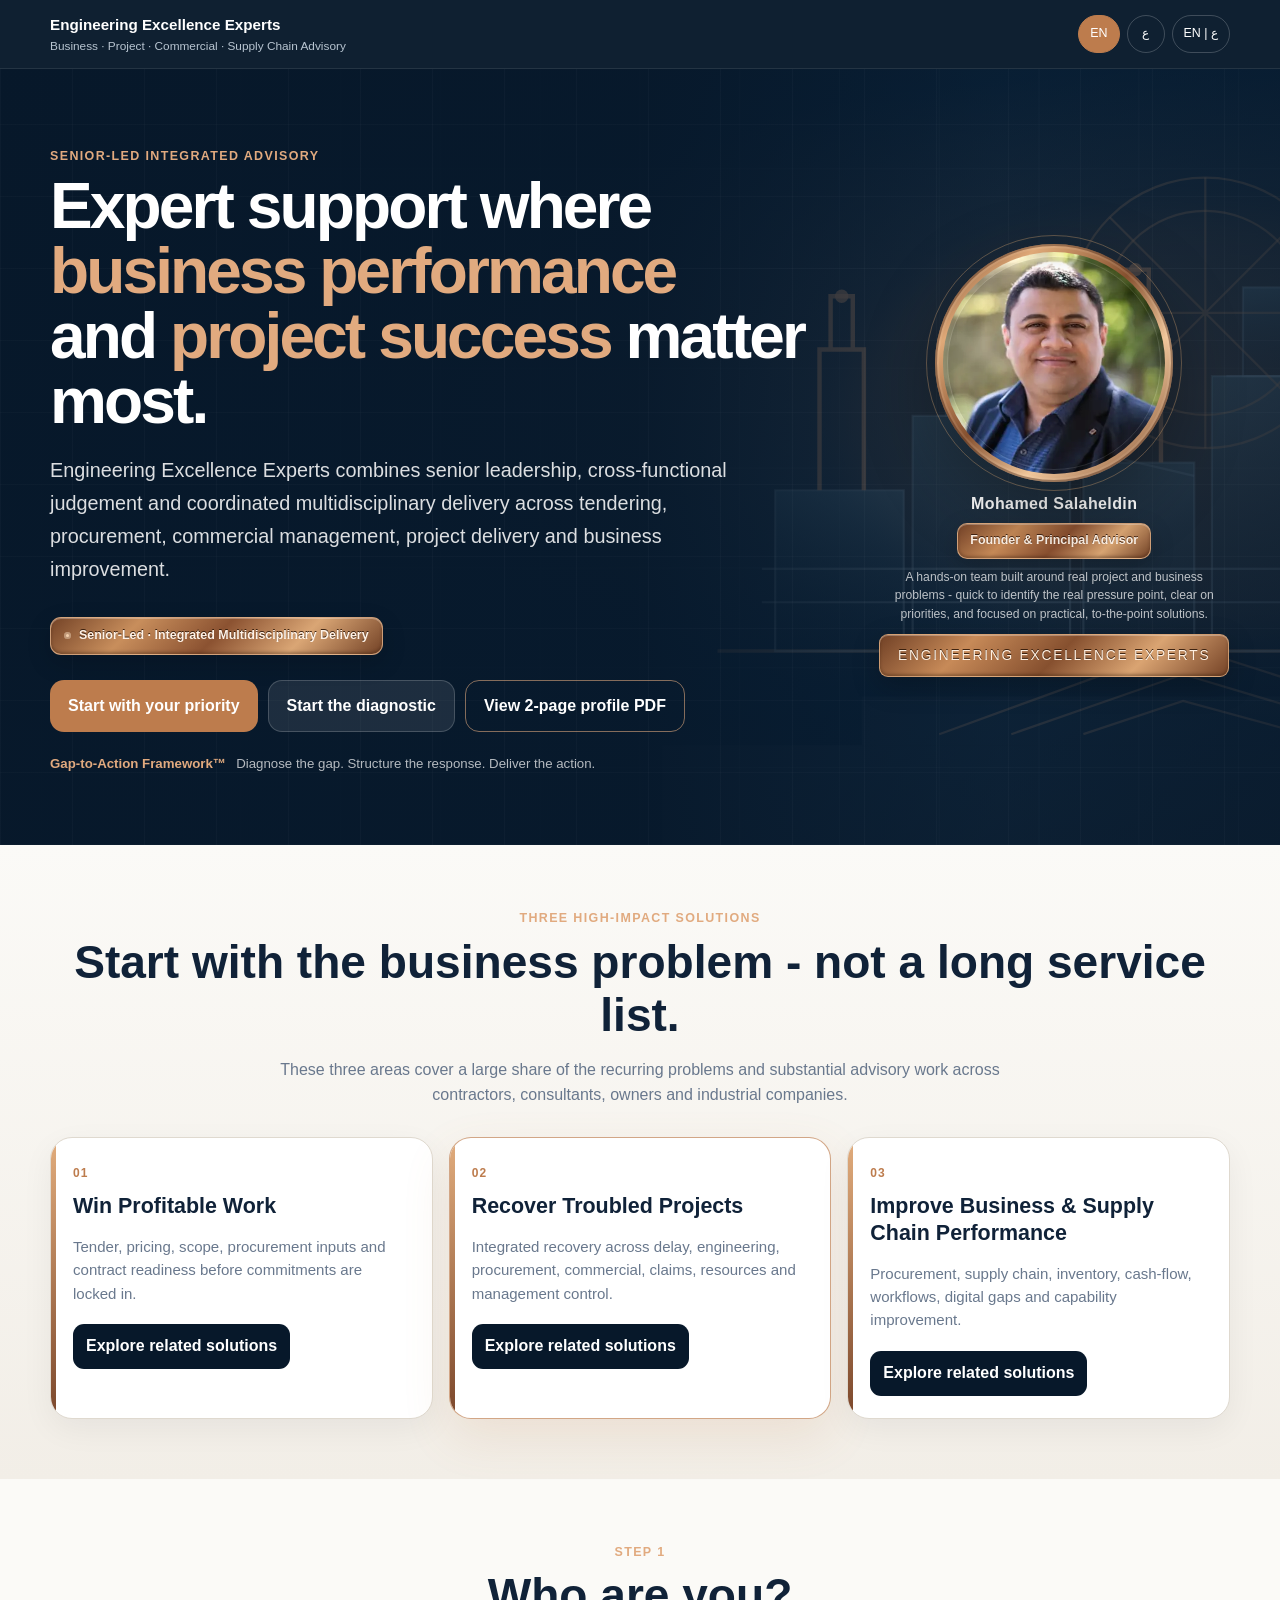
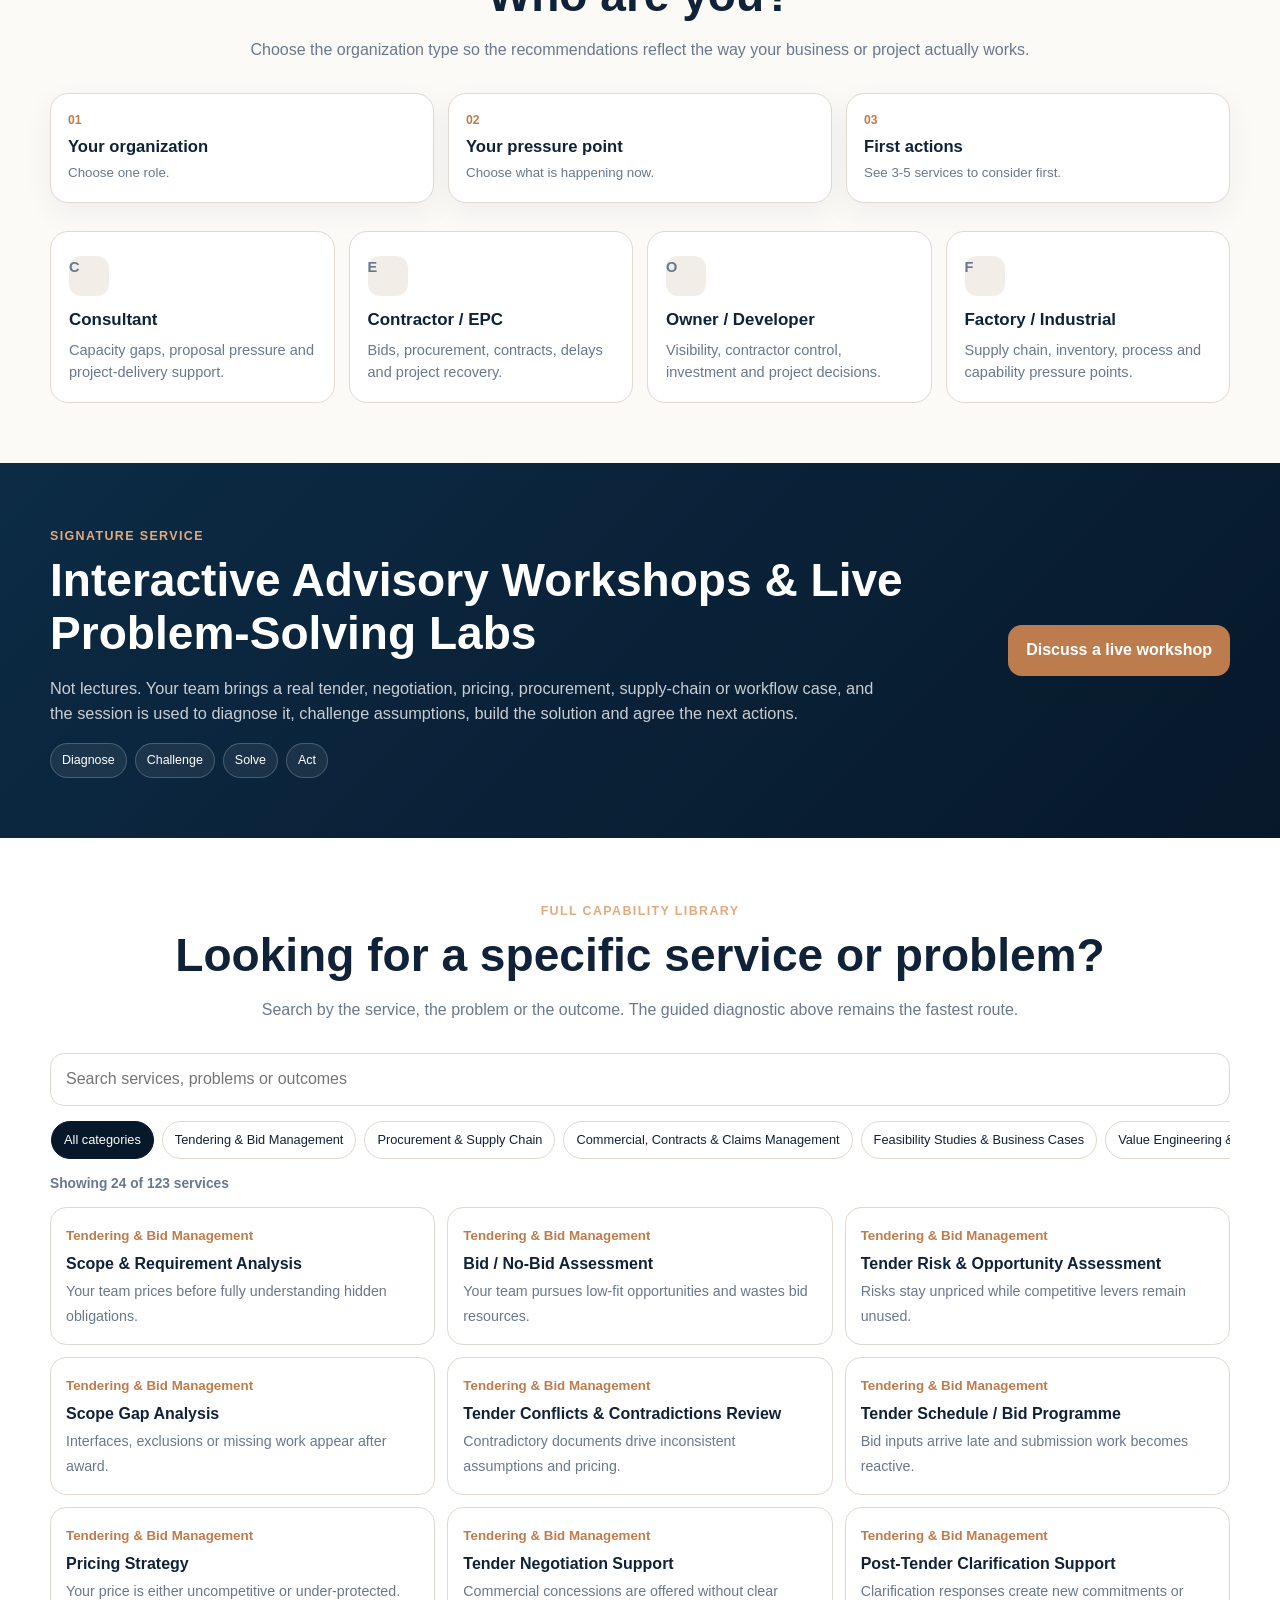
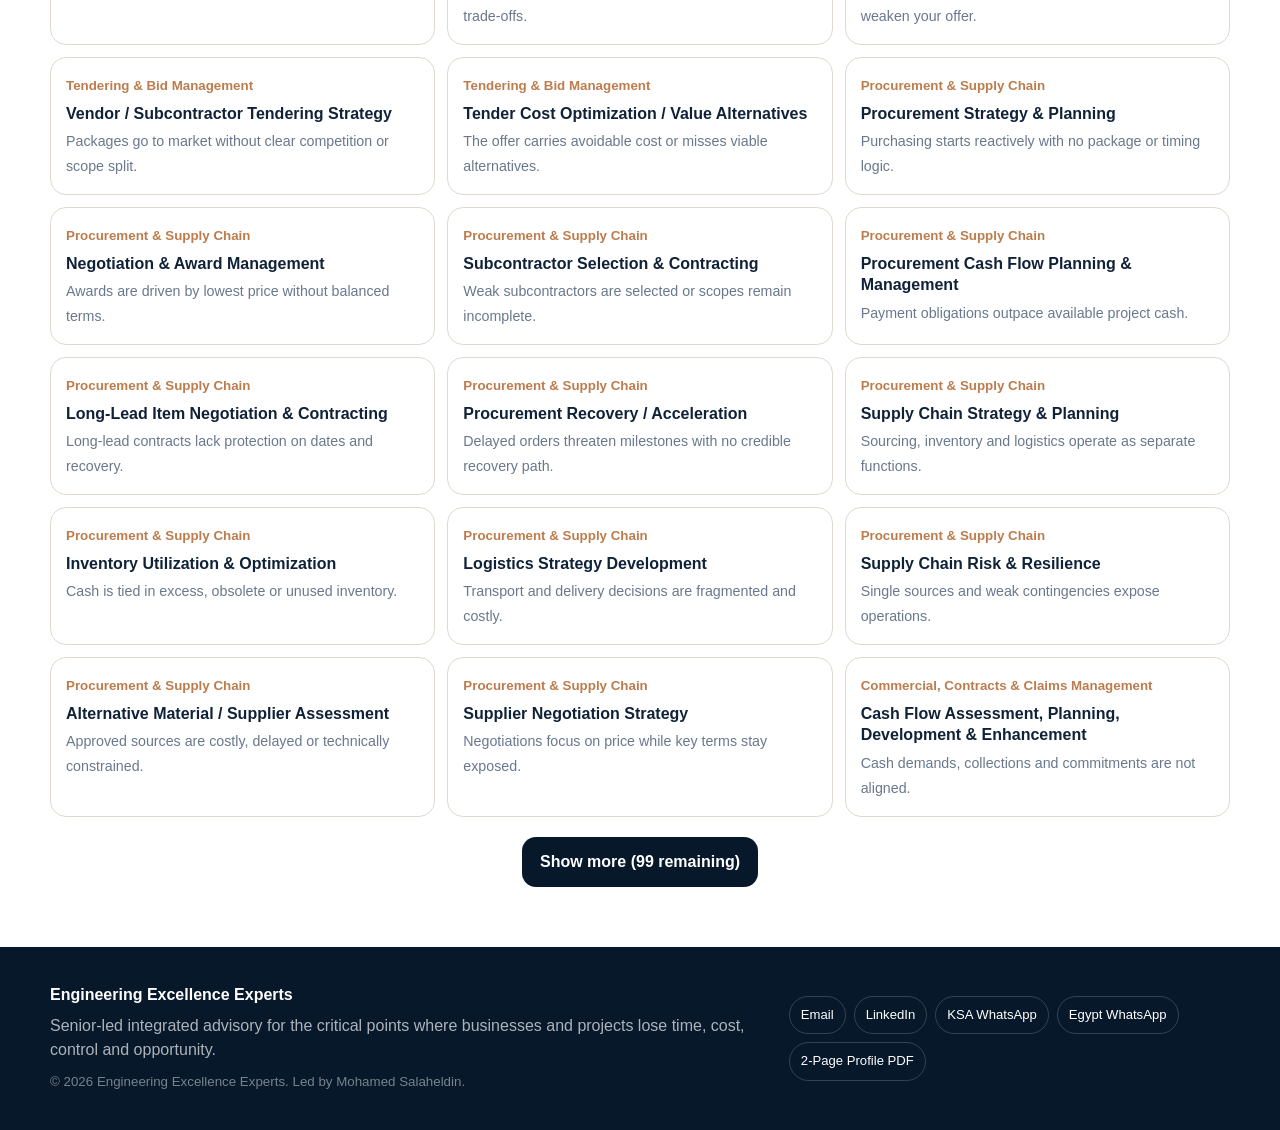
<file: index.html>
<!doctype html>
<html lang="en" dir="ltr">
<head>
<meta charset="utf-8">
<meta name="viewport" content="width=device-width,initial-scale=1,viewport-fit=cover">
<meta name="theme-color" content="#07182a">
<meta name="description" content="Engineering Excellence Experts - senior-led business, project, commercial and supply chain advisory led by Mohamed Salaheldin.">
<meta name="author" content="Mohamed Salaheldin">
<meta name="copyright" content="© 2026 Engineering Excellence Experts. All rights reserved.">
<meta name="robots" content="noindex,nofollow,noarchive,nosnippet,noimageindex">
<meta name="referrer" content="no-referrer">
<title>Engineering Excellence Experts | Mohamed Salaheldin</title>
<link rel="stylesheet" href="v12/styles.css?v=16.0">
<link rel="stylesheet" href="v13/brand.css?v=16.0">
<style>.hero{background-image:url('v12/hero.svg')!important}</style>
</head>
<body>
<header class="topbar">
  <div class="wrap topbar-inner">
    <a class="brand" href="#top" aria-label="Engineering Excellence Experts home">
      <span><b data-i18n="brandName">Engineering Excellence Experts</b><small data-i18n="brandRole">Business · Project · Commercial · Supply Chain Advisory</small></span>
    </a>
    <div class="top-actions" aria-label="Language selector">
      <button class="lang-btn" data-lang="en" aria-label="English">EN</button>
      <button class="lang-btn" data-lang="ar" aria-label="العربية">ع</button>
      <button class="lang-btn" data-lang="both" aria-label="English and Arabic">EN | ع</button>
    </div>
  </div>
</header>

<main id="top">
<section class="hero">
  <div class="hero-overlay"></div>
  <div class="wrap hero-grid hero-grid-v13">
    <div class="hero-copy">
      <div class="eyebrow" data-i18n="eyebrow">Senior-led integrated advisory</div>
      <h1 data-i18n-html="heroTitle">Expert support where <span>business performance</span><br>and <span>project success</span> matter most.</h1>
      <p data-i18n="heroText">Engineering Excellence Experts combines senior leadership, cross-functional judgement and coordinated multidisciplinary delivery across tendering, procurement, commercial management, project delivery and business improvement.</p>
      <div class="network-line"><span class="network-dot"></span><b data-i18n="networkModel">Senior-Led · Integrated Multidisciplinary Delivery</b></div>
      <div class="hero-actions">
        <a class="btn primary" href="#priorities" data-i18n="startPriority">Start with your priority</a>
        <a class="btn glass" href="#diagnostic" data-i18n="start">Start the guided diagnostic</a>
        <a class="btn outline" href="downloads/Mohamed-Salaheldin-Advisory-Profile-Protected.pdf?v=16" target="_blank" rel="noopener" data-i18n="profilePdf">View 2-page profile PDF</a>
      </div>
      <div class="framework"><b data-i18n="framework">Gap-to-Action Framework™</b><span data-i18n="frameworkPromise">Diagnose the gap. Structure the response. Deliver the action.</span></div>
    </div>
    <div class="hero-person hero-person-v13">
      <div class="portrait-shell portrait-shell-v13"><img src="assets/profile.webp?v=16.0" alt="Mohamed Salaheldin" width="360" height="360" decoding="async" fetchpriority="high"></div>
      <div class="advisor-block">
        <b data-i18n="advisorName">Mohamed Salaheldin</b>
        <span data-i18n="advisorRole">Founder & Principal Advisor</span>
        <small data-i18n="advisorLine">A hands-on team built around real project and business problems - quick to identify the real pressure point, clear on priorities, and focused on practical, to-the-point solutions.</small>
      </div>
      <div class="engraved-lockup">ENGINEERING EXCELLENCE EXPERTS</div>
    </div>
  </div>
</section>

<section id="priorities" class="section priority-section">
  <div class="wrap">
    <div class="section-head"><span class="kicker" data-i18n="priorityKicker">Three High-Impact Solutions</span><h2 data-i18n="priorityTitle">Start with the business problem - not a long service list.</h2><p data-i18n="prioritySub">These three areas cover a large share of the recurring problems and substantial advisory work across contractors, consultants, owners and industrial companies.</p></div>
    <div class="priority-grid">
      <article class="priority-card" data-query="tender"><span class="priority-no">01</span><h3 data-i18n="priority1Title">Win Profitable Work</h3><p data-i18n="priority1Text">Tender, pricing, scope, procurement inputs and contract readiness before commitments are locked in.</p><button class="priority-action" type="button" data-i18n="exploreRelated">Explore related solutions</button></article>
      <article class="priority-card priority-featured" data-query="recovery"><span class="priority-no">02</span><h3 data-i18n="priority2Title">Recover Troubled Projects</h3><p data-i18n="priority2Text">Integrated recovery across delay, engineering, procurement, commercial, claims, resources and management control.</p><button class="priority-action" type="button" data-i18n="exploreRelated">Explore related solutions</button></article>
      <article class="priority-card" data-query="procurement"><span class="priority-no">03</span><h3 data-i18n="priority3Title">Improve Business & Supply Chain Performance</h3><p data-i18n="priority3Text">Procurement, supply chain, inventory, cash-flow, workflows, digital gaps and capability improvement.</p><button class="priority-action" type="button" data-i18n="exploreRelated">Explore related solutions</button></article>
    </div>
  </div>
</section>

<section id="diagnostic" class="section diagnostic">
  <div class="wrap">
    <div class="section-head"><span class="kicker" data-i18n="stepOne">Step 1</span><h2 data-i18n="who">Who are you?</h2><p data-i18n="whoSub">Choose the organization type so the recommendations reflect the way your business or project actually works.</p></div>
    <div class="journey" aria-label="Three-step diagnostic"><div><b>01</b><strong data-i18n="step1Title">Your organization</strong><small data-i18n="step1Sub">Choose one role.</small></div><div><b>02</b><strong data-i18n="step2Title">Your pressure point</strong><small data-i18n="step2Sub">Choose what is happening now.</small></div><div><b>03</b><strong data-i18n="step3Title">First actions</strong><small data-i18n="step3Sub">See 3-5 services to consider first.</small></div></div>
    <div id="roleCards" class="role-grid"></div>
  </div>
</section>

<section id="challengeSection" class="section section-soft hidden">
  <div class="wrap"><div class="section-head"><span class="kicker" data-i18n="stepTwo">Step 2</span><h2 data-i18n="happening">What is happening?</h2><p data-i18n="happeningSub">Choose the description closest to the current situation. You can change it at any time.</p></div><div id="challengeCards" class="challenge-grid"></div></div>
</section>

<section id="resultsSection" class="section hidden">
  <div class="wrap">
    <div class="results-head"><div><span class="kicker" data-i18n="recommended">Recommended First Actions</span><h2 id="resultTitle"></h2><p id="resultSub"></p></div><button class="btn secondary" id="resetBtn" data-i18n="startOver">Start over</button></div>
    <div id="serviceResults" class="service-grid"></div>
    <div class="center"><a class="btn dark" href="#library" data-i18n="seeRelated">See the full service library</a></div>
  </div>
</section>

<section id="signature" class="section signature-section">
  <div class="wrap signature-card"><div><span class="kicker" data-i18n="signatureLabel">Signature Service</span><h2 data-i18n="signatureTitle">Interactive Advisory Workshops & Live Problem-Solving Labs</h2><p data-i18n="signatureText">Not lectures. Your team brings a real tender, negotiation, pricing, procurement, supply-chain or workflow case, and the session is used to diagnose it, challenge assumptions, build the solution and agree the next actions.</p><div class="lab-flow"><span data-i18n="diagnose">Diagnose</span><span data-i18n="challenge">Challenge</span><span data-i18n="solve">Solve</span><span data-i18n="act">Act</span></div></div><a class="btn primary" id="labsContact" target="_blank" rel="noopener" data-i18n="discussLab">Discuss a live workshop</a></div>
</section>

<section id="library" class="section section-soft">
  <div class="wrap">
    <div class="section-head"><span class="kicker" data-i18n="libraryKicker">Full Capability Library</span><h2 data-i18n="libraryTitle">Looking for a specific service or problem?</h2><p data-i18n="librarySub">Search by the service, the problem or the outcome. The guided diagnostic above remains the fastest route.</p></div>
    <div class="library-controls"><input id="search" class="search" type="search" autocomplete="off" placeholder="Search services, problems or outcomes"></div>
    <div id="categoryChips" class="category-chips" aria-label="Service categories"></div>
    <div id="libraryCount" class="library-count" aria-live="polite"></div>
    <div id="libraryGrid" class="library-grid"></div>
    <button id="libraryMore" class="btn dark library-more" hidden></button>
  </div>
</section>
</main>

<footer class="footer">
  <div class="wrap footer-grid"><div><b data-i18n="footerBrand">Engineering Excellence Experts</b><p data-i18n="footerLine">Senior-led integrated advisory for the critical points where businesses and projects lose time, cost, control and opportunity.</p><small>© 2026 Engineering Excellence Experts. Led by Mohamed Salaheldin.</small></div><div class="footer-links"><a href="mailto:eng.msalaheldin@yahoo.com">Email</a><a id="linkedinLink" target="_blank" rel="noopener">LinkedIn</a><a id="ksaWa" target="_blank" rel="noopener">KSA WhatsApp</a><a id="egyptWa" target="_blank" rel="noopener">Egypt WhatsApp</a><a href="downloads/Mohamed-Salaheldin-Advisory-Profile-Protected.pdf?v=16" target="_blank" rel="noopener" data-i18n="profilePdfShort">2-Page Profile PDF</a></div></div>
</footer>

<div id="serviceModal" class="modal hidden" role="dialog" aria-modal="true" aria-labelledby="modalTitle"><div class="modal-panel"><button id="modalClose" class="modal-close" aria-label="Close">×</button><div id="modalContent"></div></div></div>
<script src="data1.js?v=16.0"></script><script src="data2.js?v=16.0"></script><script src="data3.js?v=16.0"></script><script src="data4.js?v=16.0"></script><script src="v12/app.js?v=16.0"></script><script src="v13/brand.js?v=16.0"></script>
</body></html>
</file>
<file: v12/styles.css>
:root{--navy:#07182a;--navy2:#0d2d49;--navy3:#174b70;--paper:#fbfaf7;--ivory:#f2eee7;--white:#fff;--ink:#102238;--muted:#69788d;--line:#dfd9cf;--copper:#bd7c4d;--copper2:#e1aa7f;--green:#2f8f69;--shadow:0 22px 64px rgba(4,18,34,.13);--r:22px}*{box-sizing:border-box}html{scroll-behavior:smooth}body{margin:0;background:var(--paper);color:var(--ink);font-family:Inter,Aptos,"Segoe UI",Arial,sans-serif;line-height:1.55}body.modal-open{overflow:hidden}button,input{font:inherit}button{color:inherit}a{color:inherit}.hidden{display:none!important}.wrap{width:min(1180px,calc(100% - 34px));margin-inline:auto}.topbar{position:sticky;top:0;z-index:90;background:rgba(7,24,42,.965);backdrop-filter:blur(16px);color:#fff;border-bottom:1px solid rgba(255,255,255,.09)}.topbar-inner{min-height:68px;display:flex;align-items:center;justify-content:space-between;gap:16px}.brand{display:flex;align-items:center;gap:11px;text-decoration:none;min-width:0}.brand-mark{width:40px;height:40px;display:grid;place-items:center;border:1px solid rgba(225,170,127,.75);border-radius:12px;color:var(--copper2);font-weight:900;flex:0 0 auto}.brand b{display:block;font-size:.95rem}.brand small{display:block;color:#b8c5d1;font-size:.74rem}.top-actions{display:flex;align-items:center;gap:7px;direction:ltr;flex:0 0 auto}.lang-btn{border:1px solid rgba(255,255,255,.2);background:transparent;color:#fff;padding:8px 11px;border-radius:999px;cursor:pointer;font-size:.78rem;min-width:38px;direction:ltr}.lang-btn.active{background:var(--copper);border-color:var(--copper)}.hero{position:relative;overflow:hidden;color:#fff;background:#07182a url('assets/hero-industrial.jpg') center/cover no-repeat}.hero-overlay{position:absolute;inset:0;background:linear-gradient(90deg,rgba(7,24,42,.98) 0%,rgba(7,24,42,.92) 50%,rgba(7,24,42,.58) 78%,rgba(7,24,42,.72) 100%)}[dir="rtl"] .hero-overlay{background:linear-gradient(270deg,rgba(7,24,42,.98) 0%,rgba(7,24,42,.92) 50%,rgba(7,24,42,.58) 78%,rgba(7,24,42,.72) 100%)}.hero:after{content:"";position:absolute;inset:0;background:repeating-linear-gradient(90deg,rgba(255,255,255,.025) 0 1px,transparent 1px 72px),repeating-linear-gradient(0deg,rgba(255,255,255,.018) 0 1px,transparent 1px 72px);pointer-events:none}.hero-grid{position:relative;z-index:2;display:grid;grid-template-columns:minmax(0,1.25fr) minmax(260px,.75fr);align-items:center;gap:52px;padding-block:78px 70px}.eyebrow,.kicker{color:var(--copper2);font-size:.78rem;font-weight:900;letter-spacing:.11em;text-transform:uppercase}.hero h1{font-size:clamp(2.5rem,5vw,5rem);line-height:1.02;letter-spacing:-.045em;margin:.45rem 0 1.05rem;max-width:820px}.hero h1 span{color:var(--copper2)}.hero p{font-size:clamp(1.04rem,1.8vw,1.24rem);line-height:1.65;max-width:730px;color:rgba(255,255,255,.86)}.hero-actions{display:flex;gap:10px;flex-wrap:wrap;margin-top:25px}.btn{border:0;border-radius:14px;padding:13px 18px;text-decoration:none;font-weight:850;cursor:pointer;display:inline-flex;align-items:center;justify-content:center;gap:8px}.btn.primary{background:var(--copper);color:#fff}.btn.glass{background:rgba(255,255,255,.09);color:#fff;border:1px solid rgba(255,255,255,.18)}.btn.outline{background:transparent;color:#fff;border:1px solid rgba(225,170,127,.58)}.btn.secondary{background:var(--ivory);color:var(--ink);border:1px solid var(--line)}.btn.dark{background:var(--navy);color:#fff}.framework{margin-top:22px;display:flex;gap:10px;flex-wrap:wrap;align-items:center;color:rgba(255,255,255,.7);font-size:.83rem}.framework b{color:var(--copper2)}.hero-person{display:grid;place-items:center;gap:14px}.portrait-shell{width:min(330px,100%);aspect-ratio:1;border-radius:50%;padding:8px;border:1px solid rgba(225,170,127,.74);box-shadow:0 30px 80px rgba(0,0,0,.32);background:rgba(7,24,42,.52)}.portrait-shell img{width:100%;height:100%;object-fit:cover;border-radius:50%;display:block}.portrait-caption{display:flex;align-items:center;gap:9px;background:rgba(7,24,42,.72);border:1px solid rgba(255,255,255,.13);padding:9px 13px;border-radius:999px;font-size:.8rem}.portrait-caption b{color:var(--copper2);font-size:1rem}.section{padding-block:60px}.section-soft{background:#fff}.section-head{text-align:center;margin-bottom:30px}.section-head h2,.results-head h2,.signature-card h2{font-size:clamp(1.85rem,3.6vw,3rem);line-height:1.15;margin:.38rem 0 .55rem}.section-head p,.results-head p{max-width:800px;margin-inline:auto;color:var(--muted)}.journey{display:grid;grid-template-columns:repeat(3,1fr);gap:14px;margin-bottom:28px}.journey>div{background:#fff;border:1px solid var(--line);border-radius:18px;padding:17px;box-shadow:0 9px 30px rgba(4,18,34,.055)}.journey b{display:block;color:var(--copper);font-size:.76rem}.journey strong{display:block;font-size:1.04rem;margin-top:4px}.journey small{color:var(--muted)}.role-grid{display:grid;grid-template-columns:repeat(4,1fr);gap:14px}.role-card,.challenge-card{border:1px solid var(--line);background:#fff;border-radius:18px;padding:18px;text-align:start;cursor:pointer;transition:.18s}.role-card{min-height:145px}.role-card:hover,.role-card.selected,.challenge-card:hover,.challenge-card.selected{border-color:var(--copper);box-shadow:var(--shadow);transform:translateY(-2px)}.role-icon{width:40px;height:40px;border-radius:12px;background:var(--ivory);color:var(--copper);display:grid;place-items:center;font-weight:900;margin-bottom:11px}.role-card strong,.challenge-card strong{display:block;font-size:1.06rem}.role-card span,.challenge-card span{display:block;color:var(--muted);font-size:.91rem;margin-top:6px}.challenge-grid{display:grid;grid-template-columns:repeat(3,1fr);gap:13px}.results-head{display:flex;align-items:end;justify-content:space-between;gap:24px;margin-bottom:22px}.results-head p{margin:4px 0 0}.service-grid{display:grid;grid-template-columns:repeat(2,1fr);gap:16px}.service-card{background:#fff;border:1px solid var(--line);border-radius:20px;padding:20px;box-shadow:0 8px 27px rgba(4,18,34,.055)}.service-card.signature{border-color:rgba(189,124,77,.7);box-shadow:0 12px 38px rgba(189,124,77,.14)}.service-tag{display:inline-flex;align-items:center;gap:6px;background:var(--ivory);color:var(--copper);border-radius:999px;padding:5px 10px;font-size:.72rem;font-weight:900;margin-bottom:8px}.service-card h3{font-size:1.17rem;line-height:1.35;margin:0 0 10px}.info-block{padding:12px 13px;border-radius:0 13px 13px 0;margin:11px 0;border-left:3px solid var(--copper);background:#f7f2eb}.info-block.outcome{background:#eff7f3;border-left-color:var(--green)}[dir="rtl"] .info-block{border-left:0;border-right:3px solid var(--copper);border-radius:13px 0 0 13px}[dir="rtl"] .info-block.outcome{border-right-color:var(--green)}.info-block b{display:block;font-size:.74rem;color:var(--muted);text-transform:uppercase;letter-spacing:.055em;margin-bottom:3px}.service-scope{margin-top:12px}.service-scope summary{cursor:pointer;font-weight:850}.service-actions{display:flex;gap:8px;flex-wrap:wrap;margin-top:14px}.mini{font-size:.8rem;padding:9px 12px;border-radius:10px;border:1px solid var(--line);font-weight:850;text-decoration:none}.mini.wa{background:var(--green);color:#fff;border-color:var(--green)}.center{text-align:center;margin-top:24px}.signature-section{background:linear-gradient(135deg,#0c2b45,#07182a);color:#fff}.signature-card{display:grid;grid-template-columns:1fr auto;gap:28px;align-items:center}.signature-card p{max-width:850px;color:rgba(255,255,255,.78);font-size:1.02rem}.lab-flow{display:flex;flex-wrap:wrap;gap:8px;margin-top:16px}.lab-flow span{border:1px solid rgba(255,255,255,.2);background:rgba(255,255,255,.07);border-radius:999px;padding:7px 11px;font-size:.78rem}.library-controls{display:flex;gap:10px;margin-block:18px 12px}.search{width:100%;border:1px solid var(--line);border-radius:14px;padding:13px 15px;background:#fff}.category-chips{display:flex;gap:8px;overflow-x:auto;padding:3px 1px 10px;scrollbar-width:thin}.category-chip{flex:0 0 auto;border:1px solid var(--line);background:#fff;border-radius:999px;padding:8px 12px;cursor:pointer;font-size:.8rem}.category-chip.active{background:var(--navy);color:#fff;border-color:var(--navy)}.library-count{color:var(--muted);font-size:.86rem;font-weight:750;margin:4px 0 13px}.library-grid{display:grid;grid-template-columns:repeat(3,1fr);gap:12px}.library-card{background:#fff;border:1px solid var(--line);border-radius:16px;padding:15px;cursor:pointer;transition:.18s;text-align:start}.library-card:hover,.library-card:focus{border-color:var(--copper);box-shadow:0 12px 30px rgba(4,18,34,.09);transform:translateY(-1px);outline:none}.library-card small{color:var(--copper);font-weight:850}.library-card b{display:block;margin:5px 0;line-height:1.35}.library-card span{color:var(--muted);font-size:.89rem}.library-more{display:block;margin:20px auto 0}.footer{background:var(--navy);color:#fff;padding-block:36px}.footer-grid{display:flex;align-items:center;justify-content:space-between;gap:25px}.footer p{color:rgba(255,255,255,.67);margin:.35rem 0}.footer small{color:rgba(255,255,255,.46)}.footer-links{display:flex;gap:8px;flex-wrap:wrap}.footer-links a{border:1px solid rgba(255,255,255,.18);border-radius:999px;padding:8px 11px;text-decoration:none;font-size:.82rem}.modal{position:fixed;inset:0;z-index:200;background:rgba(4,17,31,.78);padding:24px;overflow:auto;display:grid;place-items:start center}.modal-panel{width:min(760px,100%);position:relative;margin:auto}.modal-close{position:absolute;z-index:4;top:14px;right:14px;width:42px;height:42px;border:0;border-radius:50%;background:var(--navy);color:#fff;font-size:25px;line-height:1;cursor:pointer;box-shadow:0 9px 25px rgba(0,0,0,.22)}.modal-panel .service-card{padding-top:68px;box-shadow:0 30px 90px rgba(0,0,0,.34)}
@media(max-width:920px){.hero-grid{grid-template-columns:1fr;text-align:center;padding-block:62px 54px}.hero-copy{display:grid;justify-items:center}.hero p{margin-inline:auto}.hero-actions{justify-content:center}.framework{justify-content:center}.portrait-shell{width:210px}.role-grid{grid-template-columns:repeat(2,1fr)}.challenge-grid{grid-template-columns:repeat(2,1fr)}.service-grid{grid-template-columns:1fr}.library-grid{grid-template-columns:repeat(2,1fr)}.signature-card{grid-template-columns:1fr;text-align:center}.signature-card .btn{justify-self:center}.lab-flow{justify-content:center}}
@media(max-width:640px){.wrap{width:min(100% - 22px,1180px)}.topbar-inner{min-height:62px;gap:7px}.brand{gap:8px}.brand-mark{width:34px;height:34px;border-radius:10px}.brand b{font-size:.8rem;white-space:nowrap}.brand small{display:none}.top-actions{gap:4px}.lang-btn{display:inline-flex!important;padding:7px 8px;min-width:34px;font-size:.72rem}.hero-grid{padding-block:46px 42px;gap:28px}.hero h1{font-size:2.28rem;line-height:1.08}.hero p{font-size:1rem;line-height:1.65}.hero-actions{display:grid;width:100%;grid-template-columns:1fr 1fr}.hero-actions .btn:last-child{grid-column:1/-1}.portrait-shell{width:176px}.portrait-caption{font-size:.73rem}.section{padding-block:44px}.section-head h2,.results-head h2,.signature-card h2{font-size:2rem}.journey{grid-template-columns:1fr}.role-grid,.challenge-grid,.library-grid{grid-template-columns:1fr}.role-card{min-height:auto}.role-card strong,.challenge-card strong{font-size:1.04rem}.role-card span,.challenge-card span{font-size:.94rem;line-height:1.5}.results-head{align-items:flex-start;flex-direction:column}.service-card{padding:17px}.service-card h3{font-size:1.12rem}.info-block{font-size:.96rem;line-height:1.55}.signature-card{text-align:start}.lab-flow{justify-content:flex-start}.footer-grid{align-items:flex-start;flex-direction:column}.modal{padding:12px}.modal-close{top:10px;right:10px}.modal-panel .service-card{padding-top:64px}.category-chips{margin-inline:-2px}.framework{font-size:.77rem}}
</file>
<file: v13/brand.css>
.brand-mark-eee{display:none!important}
.hero-grid-v13{grid-template-columns:minmax(0,1.38fr) minmax(230px,.62fr);gap:46px}.hero-person-v13{gap:10px}.portrait-shell-v13{width:min(238px,100%);position:relative;padding:8px;border:0!important;background:linear-gradient(135deg,#6b3d23 0%,#dfa978 22%,#85502f 47%,#f0c69a 68%,#754327 100%);box-shadow:inset 0 0 0 2px rgba(55,26,11,.38),inset 0 0 0 4px rgba(255,236,216,.1),0 26px 70px rgba(0,0,0,.34)}.portrait-shell-v13:before,.portrait-shell-v13:after{content:"";position:absolute;inset:-9px;border-radius:50%;border:1px solid rgba(226,169,116,.34);pointer-events:none}.portrait-shell-v13:after{inset:12px;border-color:rgba(255,255,255,.11);box-shadow:inset 0 0 18px rgba(0,0,0,.18)}.portrait-shell-v13 img{filter:grayscale(.12) sepia(.05) contrast(1.08)}
.advisor-block{text-align:center;max-width:350px}.advisor-block b{display:block;color:#fff;font-size:1rem;letter-spacing:.025em}.advisor-block span{display:inline-block;color:#fff3e7;font-size:.78rem;font-weight:850;margin-top:6px;padding:7px 12px;border-radius:10px;background:linear-gradient(135deg,#744227,#c88b58 28%,#8a5030 53%,#dca774 76%,#714126 100%);border:1px solid rgba(235,188,146,.72);box-shadow:inset 0 1px 0 rgba(255,255,255,.28),inset 0 -2px 3px rgba(47,22,9,.32),0 8px 24px rgba(0,0,0,.18);text-shadow:0 -1px 0 rgba(50,24,10,.85)}.advisor-block small{display:block;color:rgba(255,255,255,.72);font-size:.76rem;line-height:1.55;margin-top:9px}.brand-seal-large{display:none!important}
.engraved-lockup{font-size:.86rem;letter-spacing:.13em;text-transform:uppercase;color:#fff0e1;padding:10px 18px;border-radius:9px;background:linear-gradient(135deg,#714126 0%,#c78a58 25%,#86502f 51%,#daa472 74%,#754327 100%);border:1px solid rgba(231,181,136,.74);box-shadow:inset 0 1px 0 rgba(255,255,255,.28),inset 0 -2px 3px rgba(45,22,9,.34),0 9px 28px rgba(0,0,0,.22);text-shadow:0 -1px 0 rgba(49,25,10,.9);text-align:center;min-width:320px;max-width:360px}.network-line{display:inline-flex;align-items:center;gap:8px;margin-top:12px;padding:8px 13px;border-radius:11px;background:linear-gradient(135deg,#744327 0%,#c88e5c 25%,#8b5231 50%,#daa675 74%,#734226 100%);border:1px solid rgba(234,188,147,.72);color:#fff3e8;font-size:.78rem;box-shadow:inset 0 1px 0 rgba(255,255,255,.28),inset 0 -2px 3px rgba(45,22,9,.32),0 8px 24px rgba(0,0,0,.16);text-shadow:0 -1px 0 rgba(49,25,10,.9)}.network-dot{width:7px;height:7px;border-radius:50%;background:#f3d0ad;box-shadow:inset 0 0 0 2px rgba(93,47,22,.35)}
.priority-section{background:linear-gradient(180deg,#fbfaf7,#f2eee7)}.priority-grid{display:grid;grid-template-columns:repeat(3,1fr);gap:16px}.priority-card{position:relative;background:#fff;border:1px solid var(--line);border-radius:22px;padding:22px;box-shadow:0 10px 32px rgba(4,18,34,.055);overflow:hidden}.priority-card:before{content:"";position:absolute;left:0;top:0;bottom:0;width:5px;background:linear-gradient(180deg,#e2ad7d,#7b472b)}[dir="rtl"] .priority-card:before{left:auto;right:0}.priority-card.priority-featured{border-color:rgba(189,124,77,.68);box-shadow:0 18px 48px rgba(189,124,77,.14)}.priority-card.priority-featured:after{content:none}.priority-no{display:inline-flex;color:var(--copper);font-size:.75rem;font-weight:900;letter-spacing:.09em}.priority-card h3{font-size:1.34rem;line-height:1.25;margin:8px 0 10px}.priority-card p{color:var(--muted);font-size:.94rem;line-height:1.55;min-height:74px}.priority-action{border:0;background:var(--navy);color:#fff;padding:10px 13px;border-radius:11px;font-weight:850;cursor:pointer}.priority-action:hover{transform:translateY(-1px)}
@media(max-width:920px){.hero-grid-v13{grid-template-columns:1fr}.portrait-shell-v13{width:190px}.priority-grid{grid-template-columns:1fr}.priority-card p{min-height:auto}.advisor-block{max-width:430px}.engraved-lockup{min-width:0;width:min(360px,100%)}}
@media(max-width:640px){.portrait-shell-v13{width:158px}.advisor-block span{font-size:.73rem}.advisor-block small{font-size:.7rem}.engraved-lockup{font-size:.68rem;letter-spacing:.08em;padding:9px 13px}.network-line{font-size:.7rem}.priority-card{padding:18px}.priority-card h3{font-size:1.2rem}}
</file>
